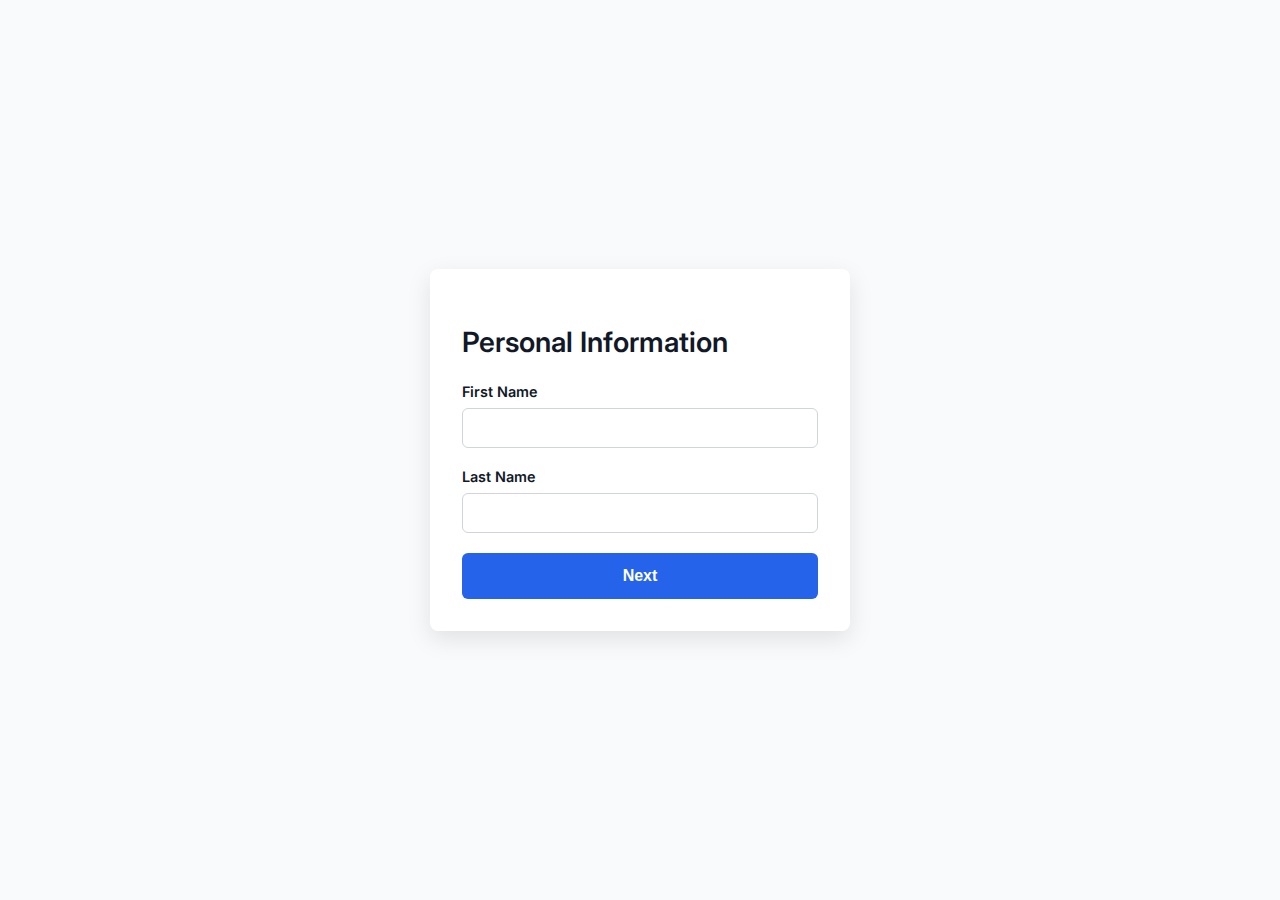
<file: accountonboarding.html>
<!DOCTYPE html>
<html lang="en">
<head>
  <meta charset="UTF-8" />
  <meta name="viewport" content="width=device-width, initial-scale=1" />
  <title>Account Creation Flow</title>
  <link href="https://fonts.googleapis.com/css2?family=Inter:wght@400;600&display=swap" rel="stylesheet" />
  <style>
    * {
      box-sizing: border-box;
    }
    body {
      font-family: 'Inter', sans-serif;
      margin: 0;
      background: #f9fafb;
      color: #111827;
      display: flex;
      justify-content: center;
      align-items: center;
      height: 100vh;
    }
    .container {
      background: white;
      border-radius: 8px;
      width: 100%;
      max-width: 420px;
      padding: 32px;
      box-shadow: 0 8px 24px rgba(0,0,0,0.1);
    }
    h2 {
      font-weight: 600;
      margin-bottom: 24px;
      font-size: 1.75rem;
    }
    label {
      display: block;
      margin-bottom: 8px;
      font-weight: 600;
      font-size: 0.9rem;
    }
    input[type="text"],
    input[type="email"],
    input[type="password"],
    input[type="tel"] {
      width: 100%;
      padding: 10px 14px;
      margin-bottom: 20px;
      border: 1.5px solid #d1d5db;
      border-radius: 6px;
      font-size: 1rem;
      transition: border-color 0.3s ease;
    }
    input[type="text"]:focus,
    input[type="email"]:focus,
    input[type="password"]:focus,
    input[type="tel"]:focus {
      border-color: #2563eb;
      outline: none;
    }
    button {
      width: 100%;
      background-color: #2563eb;
      color: white;
      border: none;
      padding: 14px;
      border-radius: 6px;
      font-size: 1rem;
      font-weight: 600;
      cursor: pointer;
      transition: background-color 0.3s ease;
    }
    button:hover {
      background-color: #1e40af;
    }
    .hidden {
      display: none;
    }
    .nav-text {
      text-align: center;
      margin-top: 12px;
      font-size: 0.9rem;
      color: #6b7280;
    }
    .nav-text a {
      color: #2563eb;
      text-decoration: none;
      font-weight: 600;
    }
    .nav-text a:hover {
      text-decoration: underline;
    }
  </style>
</head>
<body>
  <div class="container">
    <!-- Page 1: Personal Information -->
    <form id="page1">
      <h2>Personal Information</h2>
      <label for="firstName">First Name</label>
      <input id="firstName" name="firstName" type="text" required autocomplete="given-name" />
      <label for="lastName">Last Name</label>
      <input id="lastName" name="lastName" type="text" required autocomplete="family-name" />
      <button type="submit">Next</button>
    </form>

    <!-- Page 2: Contact Information -->
    <form id="page2" class="hidden">
      <h2>Contact Information</h2>
      <label for="email">Email Address</label>
      <input id="email" name="email" type="email" required autocomplete="email" />
      <label for="phone">Phone Number</label>
      <input id="phone" name="phone" type="tel" pattern="^\+?[0-9\s\-]{7,15}$" placeholder="+1234567890" autocomplete="tel" />
      <button type="submit">Next</button>
    </form>

    <!-- Page 3: Security Setup -->
    <form id="page3" class="hidden">
      <h2>Security Setup</h2>
      <label for="password">Password</label>
      <input id="password" name="password" type="password" required minlength="8" autocomplete="new-password" />
      <label for="confirmPassword">Confirm Password</label>
      <input id="confirmPassword" name="confirmPassword" type="password" required minlength="8" autocomplete="new-password" />
      <button type="submit">Create Account</button>
    </form>

    <!-- Success Message -->
    <div id="successMessage" class="hidden" style="text-align:center;">
      <h2>Account Created!</h2>
      <p>Thank you for signing up. Your account has been successfully created.</p>
    </div>
  </div>

  <script>
    const page1 = document.getElementById('page1');
    const page2 = document.getElementById('page2');
    const page3 = document.getElementById('page3');
    const successMessage = document.getElementById('successMessage');

    page1.addEventListener('submit', (e) => {
      e.preventDefault();
      // Could add validation here if needed
      page1.classList.add('hidden');
      page2.classList.remove('hidden');
    });

    page2.addEventListener('submit', (e) => {
      e.preventDefault();
      // Could add validation here if needed
      page2.classList.add('hidden');
      page3.classList.remove('hidden');
    });

    page3.addEventListener('submit', (e) => {
      e.preventDefault();
      const password = page3.password.value;
      const confirmPassword = page3.confirmPassword.value;

      if (password !== confirmPassword) {
        alert('Passwords do not match.');
        return;
      }

      // Final submission logic here (e.g. send to backend)

      page3.classList.add('hidden');
      successMessage.classList.remove('hidden');
    });
  </script>
</body>
</html>
</file>
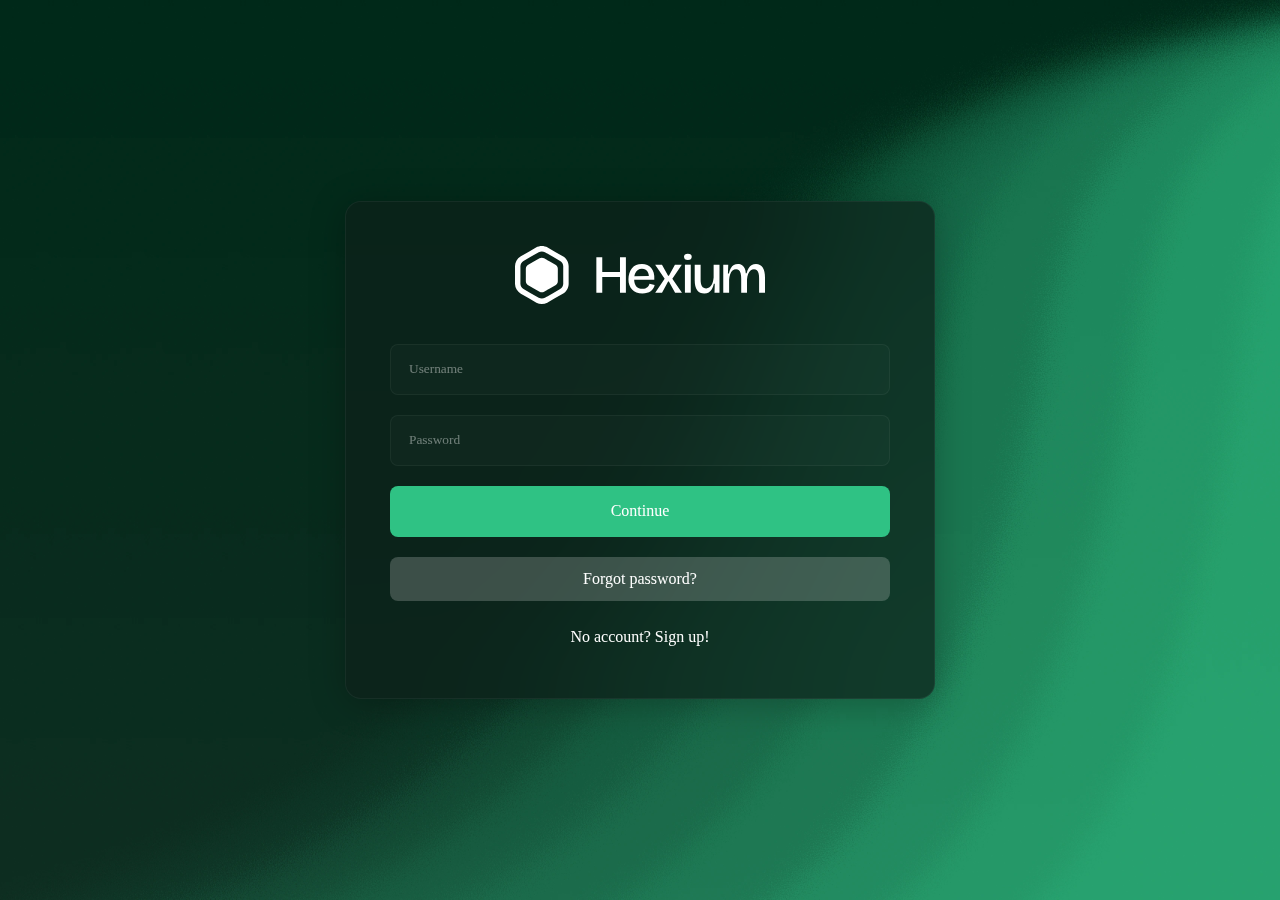
<file: login.html>
<!DOCTYPE html>
<html>
    <head>
        <meta name="viewport" content="width=device-width, initial-scale=1.0">
        <title>Hexium - Sign up</title>
        <link rel="stylesheet" type="text/css" href="styles/main.css">
        <link rel="stylesheet" type="text/css" href="styles/accountwindow.css">
        <link rel="preconnect" href="https://fonts.googleapis.com">
        <link rel="preconnect" href="https://fonts.gstatic.com" crossorigin>
        <link href="https://fonts.googleapis.com/css2?family=Figtree:ital,wght@0,300..900;1,300..900&display=swap" rel="stylesheet">
    </head>
    <body>
        <div style="display: flex; justify-content: center; align-items: center; height: 100vh; width: 100%;">
            <div class="accountwindow">
                <img src="img/HexiumLogo.svg" style="margin-bottom: 20px;">
                <input type="text" id="username" placeholder="Username" maxlength="20">
                <input type="password" id="password" placeholder="Password">
                <button id="signup">Continue</button>
                <button style="background-color: rgba(255, 255, 255, 0.2); height: 44px;" id="resetcredentials">Forgot password?</button>
                <button style="background-color: rgba(255, 255, 255, 0); height: 30px;" id="resetcredentials">No account? Sign up!</button>
            </div>
        </div>
    </body>
</html>
</file>
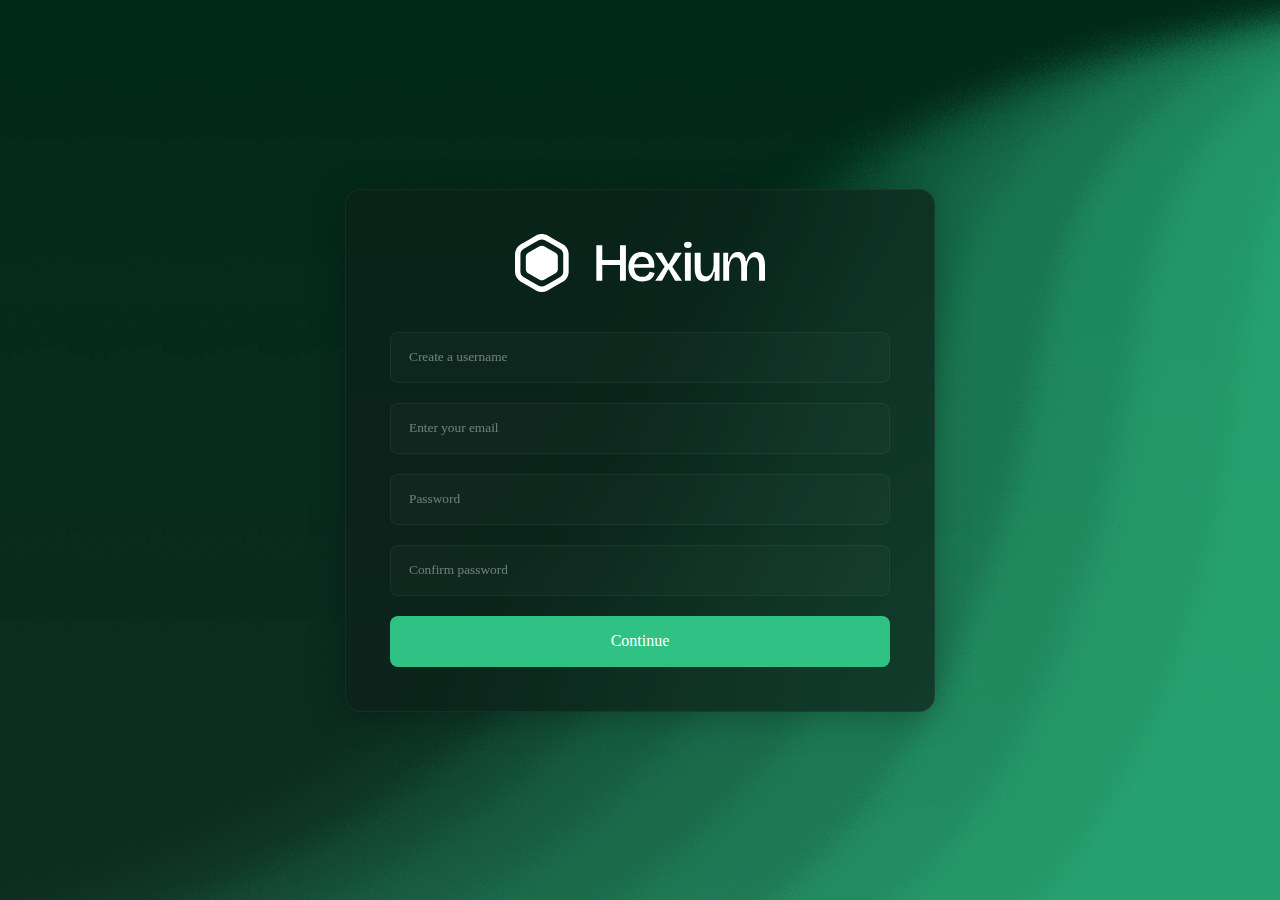
<file: signup.html>
<!DOCTYPE html>
<html>
    <head>
        <meta name="viewport" content="width=device-width, initial-scale=1.0">
        <title>Hexium - Sign up</title>
        <link rel="stylesheet" type="text/css" href="styles/main.css">
        <link rel="stylesheet" type="text/css" href="styles/accountwindow.css">
        <link rel="preconnect" href="https://fonts.googleapis.com">
        <link rel="preconnect" href="https://fonts.gstatic.com" crossorigin>
        <link href="https://fonts.googleapis.com/css2?family=Figtree:ital,wght@0,300..900;1,300..900&display=swap" rel="stylesheet">
    </head>
    <body>
        <div style="display: flex; justify-content: center; align-items: center; height: 100vh; width: 100%;">
            <div class="accountwindow">
                <img src="img/HexiumLogo.svg" style="margin-bottom: 20px;">
                <input type="text" id="username" placeholder="Create a username" maxlength="20">
                <input type="email" id="email" placeholder="Enter your email">
                <input type="password" id="password" placeholder="Password">
                <input type="password" id="password2" placeholder="Confirm password">
                <button id="signup">Continue</button>
            </div>
        </div>
    </body>
</html>
</file>
<file: styles/main.css>
body {
    background-color: #06100C;
    width: 100%;
    height: 100vh;
    margin: 0px;
}

nav {
    display: flex;
    width: 100%;
    justify-content: center;
    align-items: center;
    align-content: center;
    gap: 24px;
    flex-wrap: wrap;
    margin-top: 18px;
    position: fixed;
    color: rgba(255, 255, 255, 0.50);
    text-align: center;
    font-family: Figtree;
    font-size: 18px;
    font-style: normal;
    font-weight: 500;
    line-height: normal;
    letter-spacing: -0.6px;
    transition: 0.3s;
    z-index: 1;
}

.navlinks {
    display: flex;
    height: 66px;
    padding: 0px 28px;
    align-items: center;
    gap: 26px;
    border-radius: 59px;
    border: 1px solid rgba(255, 255, 255, 0.05);
    background: rgba(13, 33, 25, 0.50);
    box-shadow: 0px 4px 34.7px 0px rgba(0, 0, 0, 0.25);
    backdrop-filter: blur(25px);
    transition: 0.3s;
}

.navicon {
    display: flex;
    width: 66px;
    height: 66px;
    justify-content: center;
    align-items: center;
    gap: 32px;
    flex-shrink: 0;
    border-radius: 59px;
    border: 1px solid rgba(255, 255, 255, 0.05);
    background: rgba(13, 33, 25, 0.50);
    box-shadow: 0px 4px 34.7px 0px rgba(0, 0, 0, 0.25);
    backdrop-filter: blur(25px);
    transition: 0.3s;
}

.navlinks a{
    color: rgba(255, 255, 255, 0.5);
    text-decoration: none;
}

.navicon:hover {
    background: rgba(21, 46, 36, 0.5);
    box-shadow: 0px 4px 34.7px 0px rgba(34, 36, 34, 0.25);
}

.navlinks:hover {
    background: rgba(21, 46, 36, 0.5);
    box-shadow: 0px 4px 34.7px 0px rgba(34, 36, 34, 0.25);
}

.navlinks a:hover {
    color: rgba(255, 255, 255, 0.8);
    transition: 0.3s;
}

nav:hover {
    scale: 1.025;
}

.noselect {
    -webkit-user-select: none;
    user-select: none;
  }
</file>
<file: styles/accountwindow.css>
body {
    background-image: url(/img/login-background.webp);
    background-size: cover;
    font-family: Inter, sans-serif;
}


.accountwindow {
    display: flex;
    width: 75%;
    max-width: 500px;
    padding: 44px;
    flex-direction: column;
    align-items: center;
    gap: 20px;
    border-radius: 16px;
    border: 1px solid rgba(255, 255, 255, 0.05);
    background: rgba(13, 33, 25, 0.70);
    justify-self: center;
    font-family: Inter;
    font-size: 16px;
    font-style: normal;
    font-weight: 400;
    line-height: normal;
    box-shadow: 0px 4px 34.7px 0px rgba(0, 0, 0, 0.25);
    backdrop-filter: blur(50px);
}

.accountwindow input {
    display: flex;
    padding: 16px 18px 17px 18px;
    align-items: center;
    align-self: stretch;
    border-radius: 8px;
    border: 1px solid rgba(255, 255, 255, 0.05);
    background: rgba(255, 255, 255, 0.02);
    color: rgba(255, 255, 255, 0.8);
    font-family: Inter;
}

.accountwindow button {
    display: flex;
    padding: 16px 0 17px 0;
    justify-content: center;
    align-items: center;
    align-self: stretch;
    border-radius: 8px;
    border-bottom: 2px solid rgba(0, 0, 0, 0.10);
    background: #2FC284;
    border-style: none;
    color: #FFF;
    font-family: Inter;
    font-size: 16px;
    font-style: normal;
    font-weight: 400;
    line-height: normal;
    transition: 0.3s;
}

.accountwindow button:hover {
    scale: 1.025;
    background-color: rgba(255, 255, 255, 0.25);
}

.accountwindow button:active {
    scale: 1;
    background-color: rgba(255, 255, 255, 0.35);
}

input::placeholder,
textarea::placeholder {
    color: #ffffff;
    opacity: 0.4;
}
</file>
